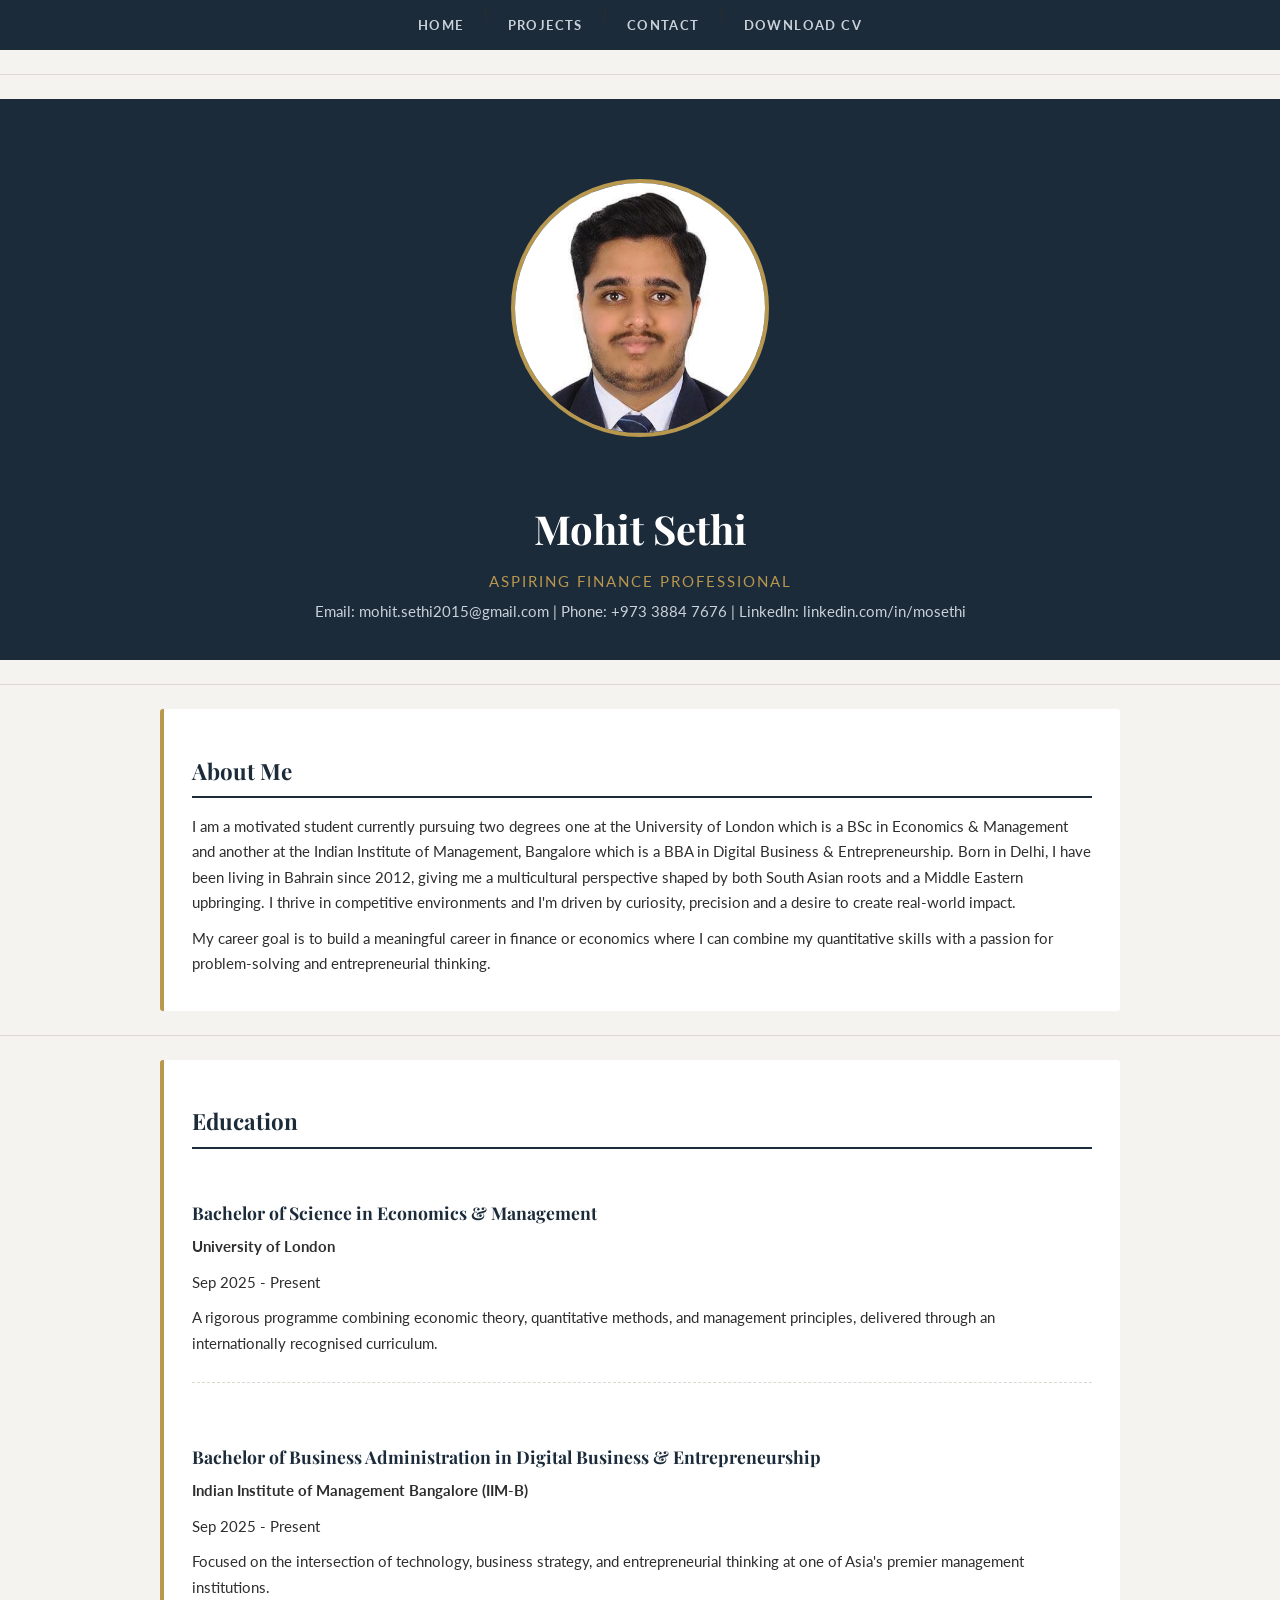
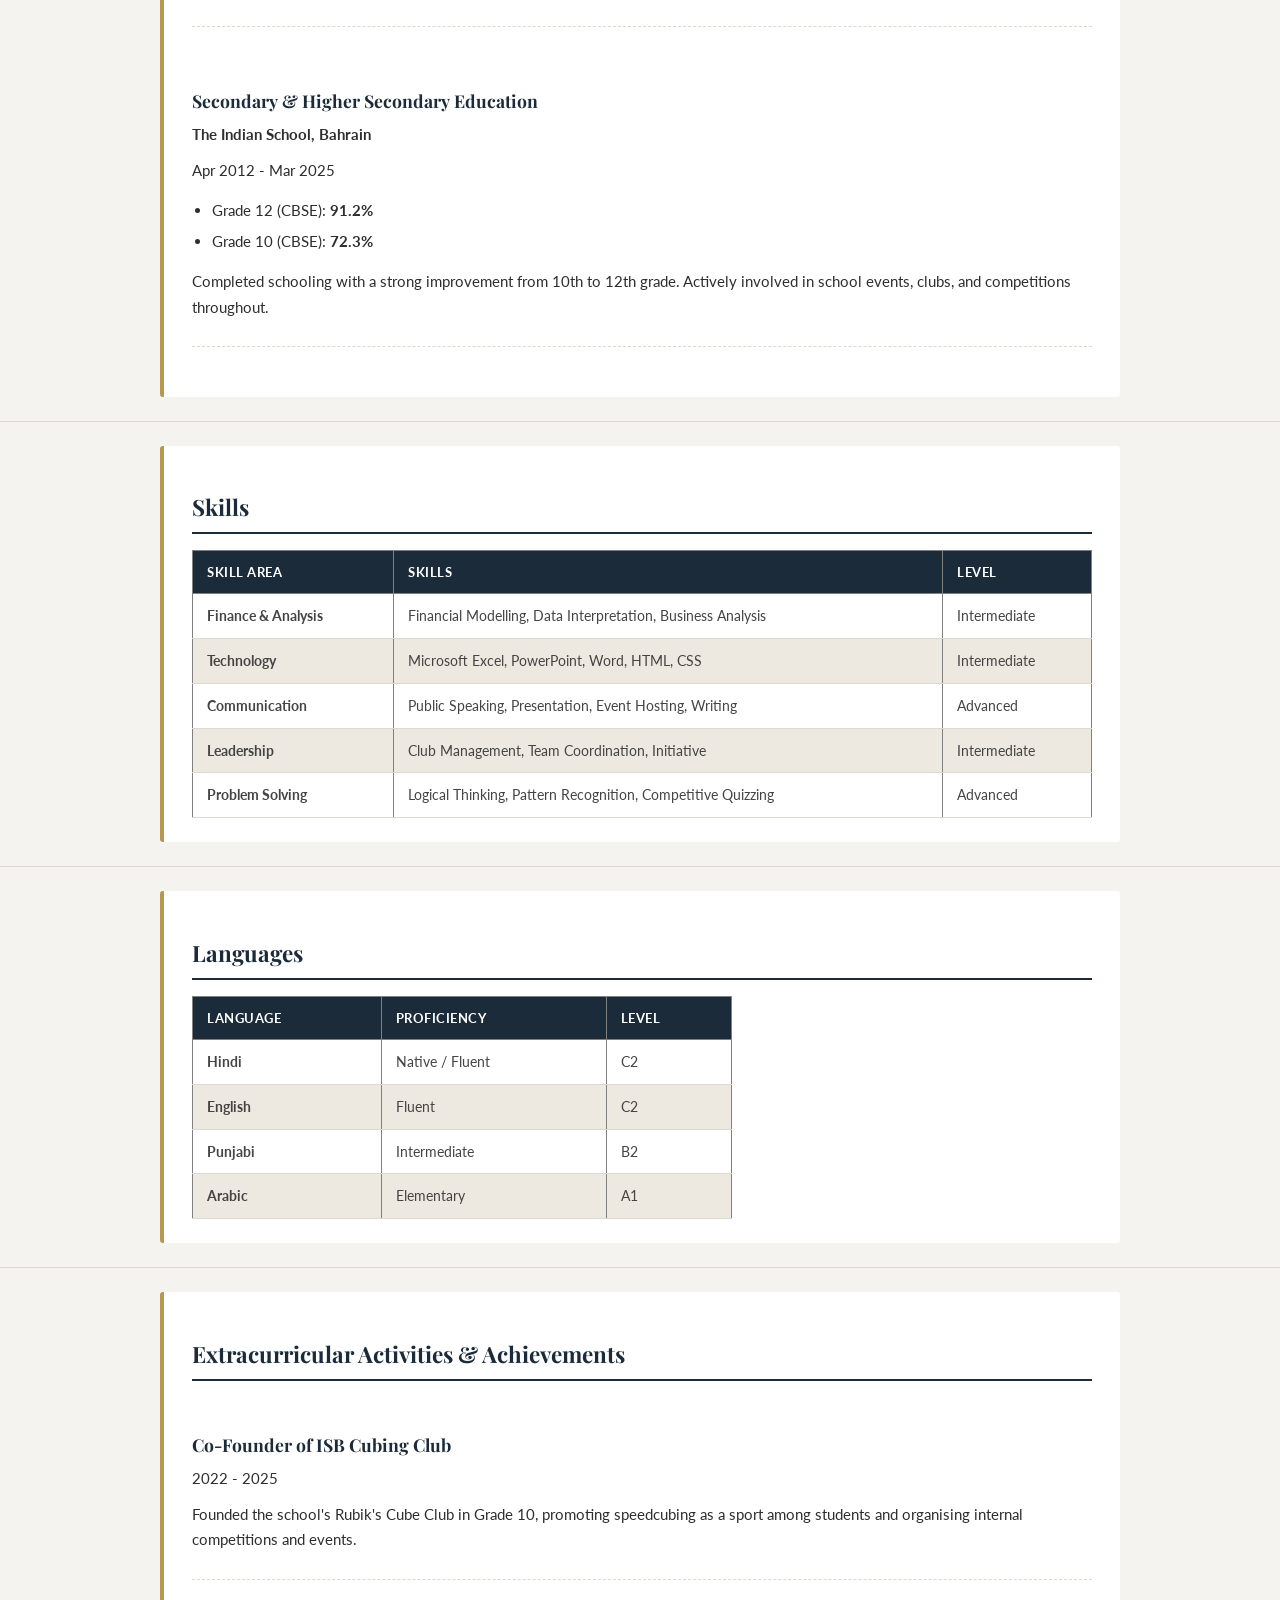
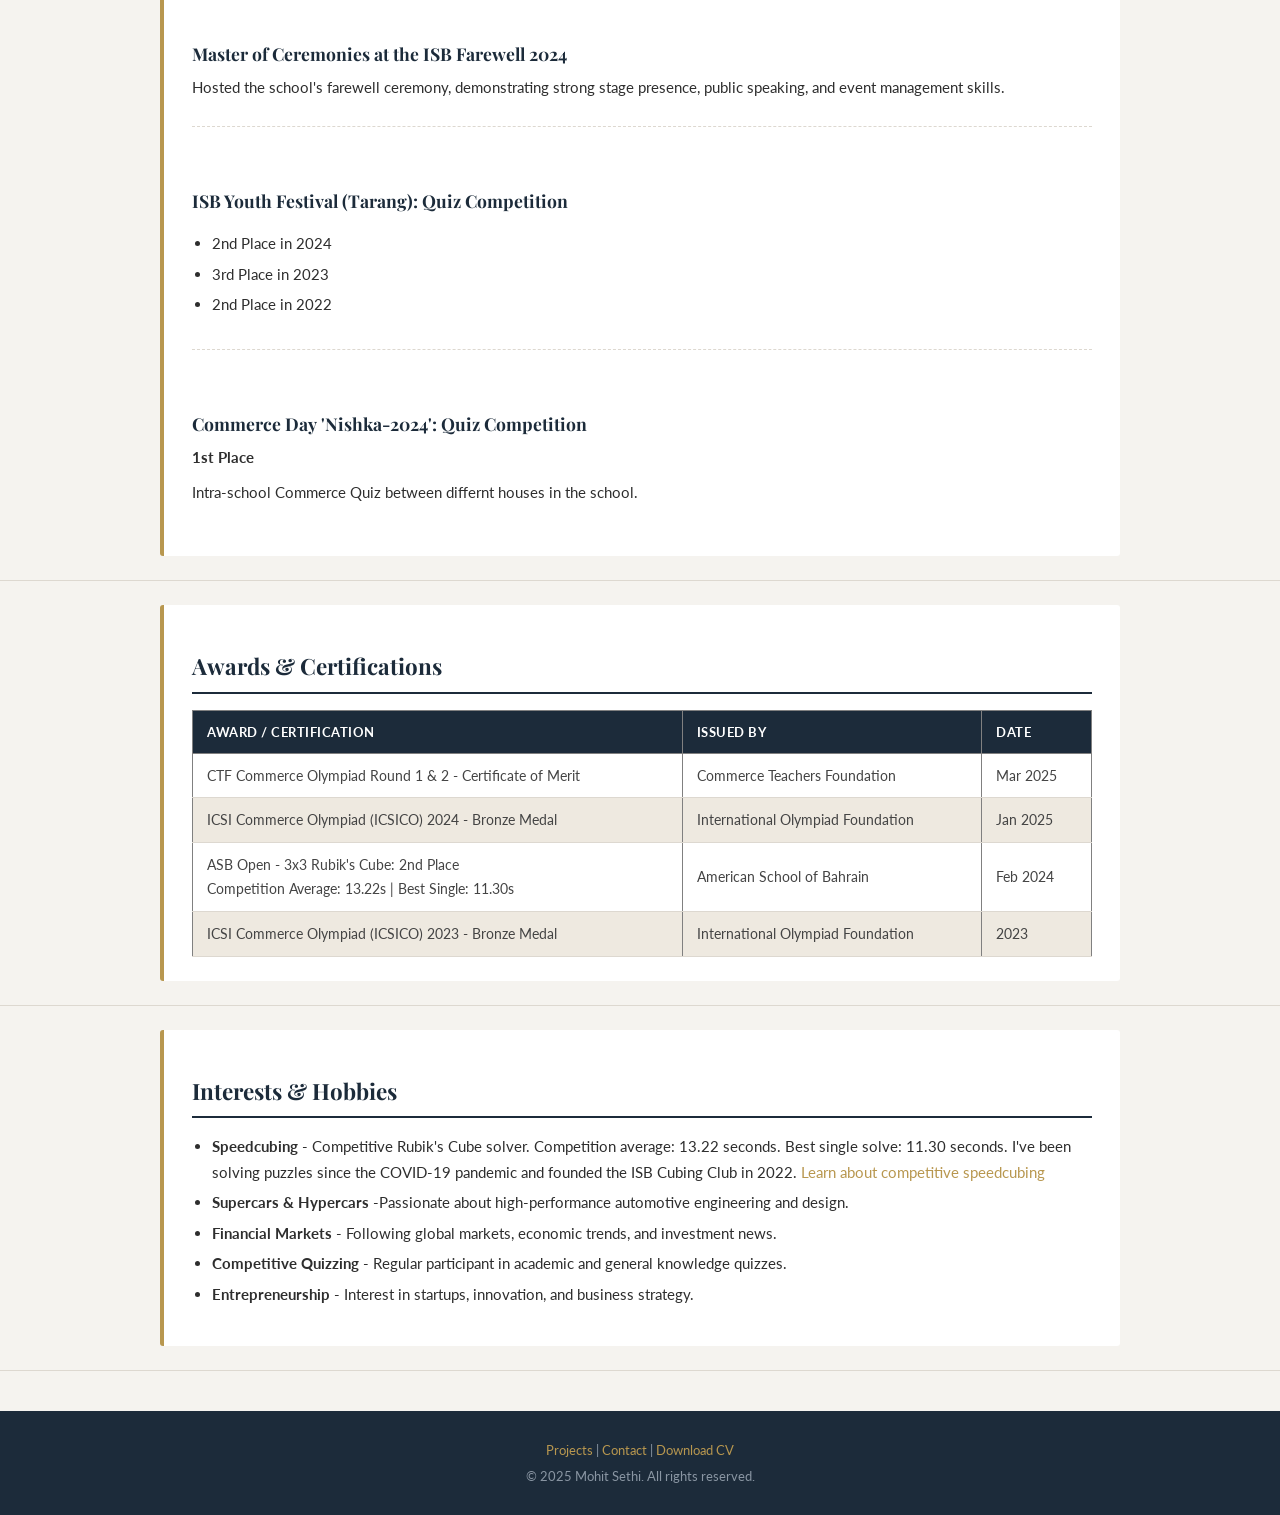
<file: Index.html>
<!DOCTYPE html>
<html lang="en">
<head>
    <meta charset="UTF-8">
    <title>Mohit Sethi - Resume</title>
    <link rel="stylesheet" href="style.css">
</head>

<body bgcolor="#f5f3ef">

    <!-- Navigation -->
    <nav>
        <a href="index.html">Home</a> |
        <a href="projects.html">Projects</a> |
        <a href="contact.html">Contact</a> |
       <a href="MohitSethi-CV.pdf" download>Download CV </a>
    </nav>

    <hr>

    <!-- Page Header -->
    <header>
        <img src="Photo.jpg" alt="Photo of Mohit Sethi" width="250" height="250">
        <br><br>
        <h1>Mohit Sethi</h1>
        <p><em>Aspiring Finance Professional</em></p>
        <p>
            Email: <a href="mailto:mohit.sethi2015@gmail.com">mohit.sethi2015@gmail.com</a> |
            Phone: <a href="tel:+97338847676">+973 3884 7676</a> |
            LinkedIn: <a href="https://www.linkedin.com/in/mosethi" target="_blank">linkedin.com/in/mosethi</a>
        </p>
    </header>

    <hr>

    <!-- About -->
    <section id="about">
        <h2>About Me</h2>
        <p>
            I am a motivated student currently pursuing two degrees one at the University of London which is a BSc in Economics & Management
            and another at the Indian Institute of Management, Bangalore which is a BBA in Digital Business & Entrepreneurship. 
            Born in Delhi, I have been living in Bahrain since 2012, giving me a multicultural perspective shaped by both South Asian roots and
            a Middle Eastern upbringing. I thrive in competitive environments and I'm driven by curiosity, precision and a desire to create real-world impact. 
        </p>
        <p>
            My career goal is to build a meaningful career in finance or economics where I can combine my quantitative skills
            with a passion for problem-solving and entrepreneurial thinking. 
        </p>
    </section>

    <hr>

    <!-- Education -->
    <section id="education">
        <h2>Education</h2>

        <article>
            <h3>Bachelor of Science in Economics & Management</h3>
            <p><strong>University of London</strong></p>
            <p>Sep 2025 - Present</p>
            <p>
                A rigorous programme combining economic theory, quantitative methods,
                and management principles, delivered through an internationally recognised curriculum.
            </p>
        </article>

        <br>

        <article>
            <h3>Bachelor of Business Administration in Digital Business & Entrepreneurship</h3>
            <p><strong>Indian Institute of Management Bangalore (IIM-B)</strong></p>
            <p>Sep 2025 - Present</p>
            <p>
                Focused on the intersection of technology, business strategy, and entrepreneurial
                thinking at one of Asia's premier management institutions.
            </p>
        </article>

        <br>

        <article>
            <h3>Secondary & Higher Secondary Education </h3>
            <p><strong>The Indian School, Bahrain</strong></p>
            <p>Apr 2012 - Mar 2025</p>
            <ul>
                <li>Grade 12 (CBSE): <strong>91.2%</strong></li>
                <li>Grade 10 (CBSE): <strong>72.3%</strong></li>
            </ul>
            <p>
                Completed schooling with a strong improvement from 10th to 12th grade.
                Actively involved in school events, clubs, and competitions throughout.
            </p>
        </article>

        <br>

    </section>

    <hr>

    <!-- Skills Table -->
    <section id="skills">
        <h2>Skills</h2>

        <table border="1" cellpadding="8" cellspacing="0" width="100%">
            <thead bgcolor="#1c2b3a">
                <tr>
                    <th><font color="white">Skill Area</font></th>
                    <th><font color="white">Skills</font></th>
                    <th><font color="white">Level</font></th>
                </tr>
            </thead>
            <tbody>
                <tr>
                    <td><strong>Finance &amp; Analysis</strong></td>
                    <td>Financial Modelling, Data Interpretation, Business Analysis</td>
                    <td>Intermediate</td>
                </tr>
                <tr bgcolor="#eee9e0">
                    <td><strong>Technology</strong></td>
                    <td>Microsoft Excel, PowerPoint, Word, HTML, CSS</td>
                    <td>Intermediate</td>
                </tr>
                <tr>
                    <td><strong>Communication</strong></td>
                    <td>Public Speaking, Presentation, Event Hosting, Writing</td>
                    <td>Advanced</td>
                </tr>
                <tr bgcolor="#eee9e0">
                    <td><strong>Leadership</strong></td>
                    <td>Club Management, Team Coordination, Initiative</td>
                    <td>Intermediate</td>
                </tr>
                <tr>
                    <td><strong>Problem Solving</strong></td>
                    <td>Logical Thinking, Pattern Recognition, Competitive Quizzing</td>
                    <td>Advanced</td>
                </tr>
            </tbody>
        </table>
    </section>

    <hr>

    <!-- Languages Table -->
    <section id="languages">
        <h2>Languages</h2>

        <table border="1" cellpadding="8" cellspacing="0" width="60%">
            <thead bgcolor="#1c2b3a">
                <tr>
                    <th><font color="white">Language</font></th>
                    <th><font color="white">Proficiency</font></th>
                    <th><font color="white">Level</font></th>
                </tr>
            </thead>
            <tbody>
                <tr>
                    <td><strong>Hindi</strong></td>
                    <td>Native / Fluent</td>
                    <td>C2</td>
                </tr>
                <tr bgcolor="#eee9e0">
                    <td><strong>English</strong></td>
                    <td>Fluent</td>
                    <td>C2</td>
                </tr>
                <tr>
                    <td><strong>Punjabi</strong></td>
                    <td>Intermediate</td>
                    <td>B2</td>
                </tr>
                <tr bgcolor="#eee9e0">
                    <td><strong>Arabic</strong></td>
                    <td>Elementary</td>
                    <td>A1</td>
                </tr>
            </tbody>
        </table>
    </section>

    <hr>

    <!-- Extracurricular Activities -->
    <section id="activities">
        <h2>Extracurricular Activities & Achievements</h2>

        <article>
            <h3>Co-Founder of ISB Cubing Club </h3>
            <p>2022 - 2025</p>
            <p>
                Founded the school's Rubik's Cube Club in Grade 10, promoting speedcubing as a
                sport among students and organising internal competitions and events.
            </p>
        </article>

        <br>

        <article>
            <h3>Master of Ceremonies at the ISB Farewell 2024</h3>
            <p>
                Hosted the school's farewell ceremony, demonstrating strong stage presence,
                public speaking, and event management skills.
            </p>
        </article>

        <br>

        <article>
            <h3>ISB Youth Festival (Tarang): Quiz Competition</h3>
            <ul>
                <li>2nd Place in 2024</li>
                <li>3rd Place in 2023</li>
                <li>2nd Place in 2022</li>
            </ul>
        </article>

        <br>

        <article>
            <h3>Commerce Day 'Nishka-2024': Quiz Competition</h3>
            <p><strong>1st Place</strong> </p>
            <p>Intra-school Commerce Quiz between differnt houses in the school.</p>
        </article>

    </section>

    <hr>

    <!-- Awards & Certifications -->
    <section id="awards">
        <h2>Awards & Certifications</h2>

        <table border="1" cellpadding="8" cellspacing="0" width="100%">
            <thead bgcolor="#1c2b3a">
                <tr>
                    <th><font color="white">Award / Certification</font></th>
                    <th><font color="white">Issued By</font></th>
                    <th><font color="white">Date</font></th>
                </tr>
            </thead>
            <tbody>
                <tr>
                    <td>CTF Commerce Olympiad Round 1 & 2 - Certificate of Merit</td>
                    <td>Commerce Teachers Foundation</td>
                    <td>Mar 2025</td>
                </tr>
                <tr bgcolor="#eee9e0">
                    <td>ICSI Commerce Olympiad (ICSICO) 2024 - Bronze Medal</td>
                    <td>International Olympiad Foundation</td>
                    <td>Jan 2025</td>
                </tr>
                <tr>
                    <td>ASB Open - 3x3 Rubik's Cube: 2nd Place<br>Competition Average: 13.22s | Best Single: 11.30s</td>
                    <td>American School of Bahrain</td>
                    <td>Feb 2024</td>
                </tr>
                <tr bgcolor="#eee9e0">
                    <td>ICSI Commerce Olympiad (ICSICO) 2023 - Bronze Medal</td>
                    <td>International Olympiad Foundation</td>
                    <td>2023</td>
                </tr>
            </tbody>
        </table>
    </section>

    <hr>

    <!-- Hobbies -->
    <section id="hobbies">
        <h2>Interests &amp; Hobbies</h2>

        <ul>
            <li>
                <strong>Speedcubing</strong> - Competitive Rubik's Cube solver. 
                Competition average: 13.22 seconds. Best single solve: 11.30 seconds.
                I've been solving puzzles since the COVID-19 pandemic and founded the ISB Cubing Club in 2022.
                <a href="https://www.worldcubeassociation.org" target="_blank">Learn about competitive speedcubing</a>
            </li>
            <li>
                <strong>Supercars & Hypercars</strong> -Passionate about high-performance
                automotive engineering and design.
            </li>
            <li><strong>Financial Markets</strong> - Following global markets, economic trends, and investment news.</li>
            <li><strong>Competitive Quizzing</strong> - Regular participant in academic and general knowledge quizzes.</li>
            <li><strong>Entrepreneurship</strong> - Interest in startups, innovation, and business strategy.</li>
        </ul>
    </section>

    <hr>

    <!-- Footer -->
    <footer>
        <p>
            <a href="projects.html">Projects</a> |
            <a href="contact.html">Contact</a> |
            <a href="MohitSethi-CV.pdf" download>Download CV </a>
        </p>
        <p>&copy; 2025 Mohit Sethi. All rights reserved.</p>
    </footer>

</body>
</html>
</file>
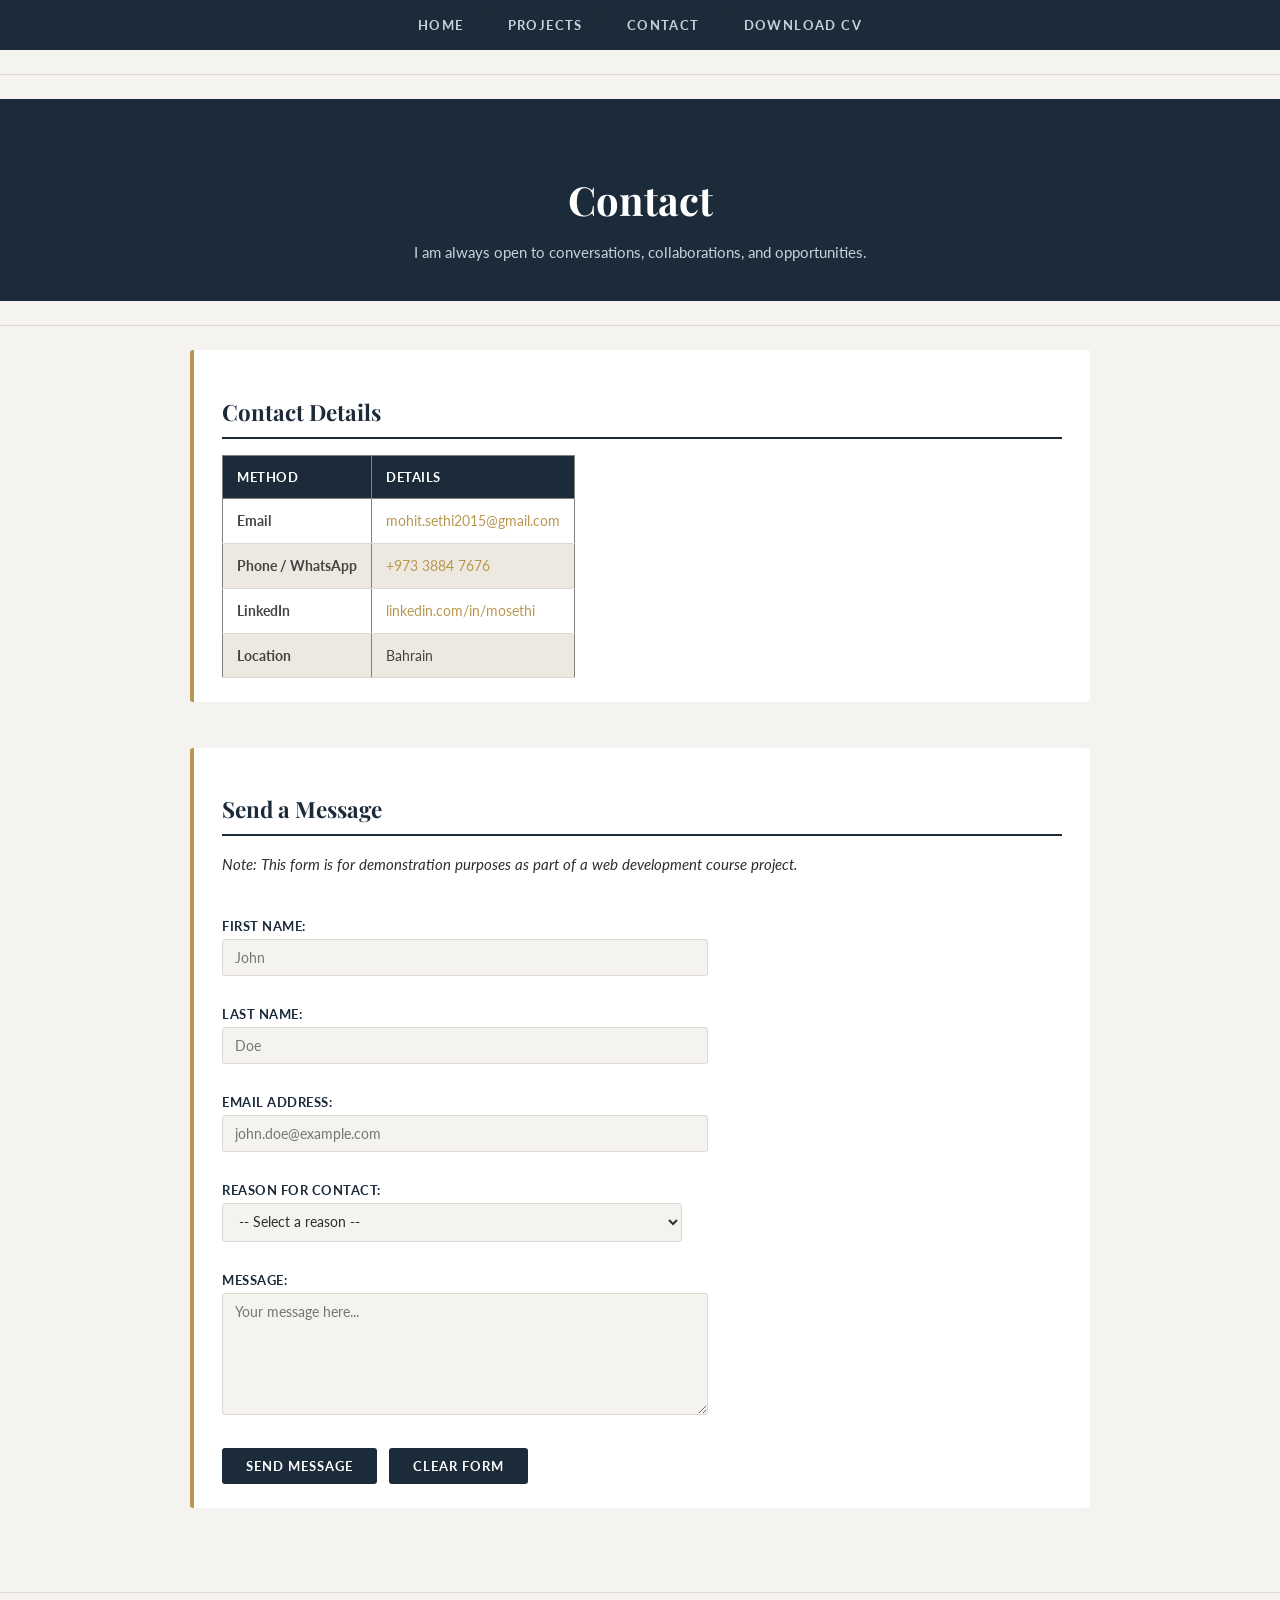
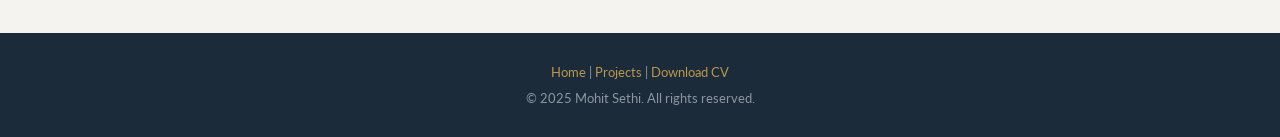
<file: Contact.html>
<!DOCTYPE html>
<html lang="en">
<head>
    <meta charset="UTF-8">
    <title>Contact - Mohit Sethi</title>
    <link rel="stylesheet" href="style.css">
</head>

<body bgcolor="#f5f3ef">

    <nav>
        <a href="index.html">Home</a> |
        <a href="projects.html">Projects</a> |
        <a href="contact.html">Contact</a> |
        <a href="MohitSethi-CV.pdf" download>Download CV </a>
    </nav>

    <hr>

    <header>
        <h1>Contact</h1>
        <p>I am always open to conversations, collaborations, and opportunities.</p>
    </header>

    <hr>

    <main>

        <section id="contact-details">
            <h2>Contact Details</h2>

            <table border="1" cellpadding="8" cellspacing="0">
                <thead bgcolor="#1c2b3a">
                    <tr>
                        <th><font color="white">Method</font></th>
                        <th><font color="white">Details</font></th>
                    </tr>
                </thead>
                <tbody>
                    <tr>
                        <td><strong>Email</strong></td>
                        <td><a href="mailto:mohit.sethi2015@gmail.com">mohit.sethi2015@gmail.com</a></td>
                    </tr>
                    <tr bgcolor="#eee9e0">
                        <td><strong>Phone / WhatsApp</strong></td>
                        <td><a href="tel:+97338847676">+973 3884 7676</a></td>
                    </tr>
                    <tr>
                        <td><strong>LinkedIn</strong></td>
                        <td><a href="https://www.linkedin.com/in/mosethi" target="_blank">linkedin.com/in/mosethi</a></td>
                    </tr>
                    <tr bgcolor="#eee9e0">
                        <td><strong>Location</strong></td>
                        <td>Bahrain</td>
                    </tr>
                </tbody>
            </table>
        </section>

        <br>

        <section id="contact-form">
            <h2>Send a Message</h2>
            <p><em>Note: This form is for demonstration purposes as part of a web development course project.</em></p>

            <br>

            <form action="#" method="post">

                <label for="fname">First Name:</label><br>
                <input type="text" id="fname" name="first_name" placeholder="John"><br><br>

                <label for="lname">Last Name:</label><br>
                <input type="text" id="lname" name="last_name" placeholder="Doe"><br><br>

                <label for="email">Email Address:</label><br>
                <input type="email" id="email" name="email" placeholder="john.doe@example.com"><br><br>

                <label for="subject">Reason for Contact:</label><br>
                <select id="subject" name="subject">
                    <option value="">-- Select a reason --</option>
                    <option value="opportunity">Job / Internship Opportunity</option>
                    <option value="collaboration">Collaboration</option>
                    <option value="general">General Enquiry</option>
                    <option value="other">Other</option>
                </select><br><br>

                <label for="message">Message:</label><br>
                <textarea id="message" name="message" rows="6" cols="50" placeholder="Your message here..."></textarea><br><br>

                <button type="submit">Send Message</button>
                <button type="reset">Clear Form</button>

            </form>
        </section>

    </main>

    <hr>

    <footer>
        <p>
            <a href="index.html">Home</a> |
            <a href="projects.html">Projects</a> |
            <a href="MohitSethi-CV.pdf" download>Download CV </a>
        </p>
        <p>&copy; 2025 Mohit Sethi. All rights reserved.</p>
    </footer>

</body>
</html>
</file>
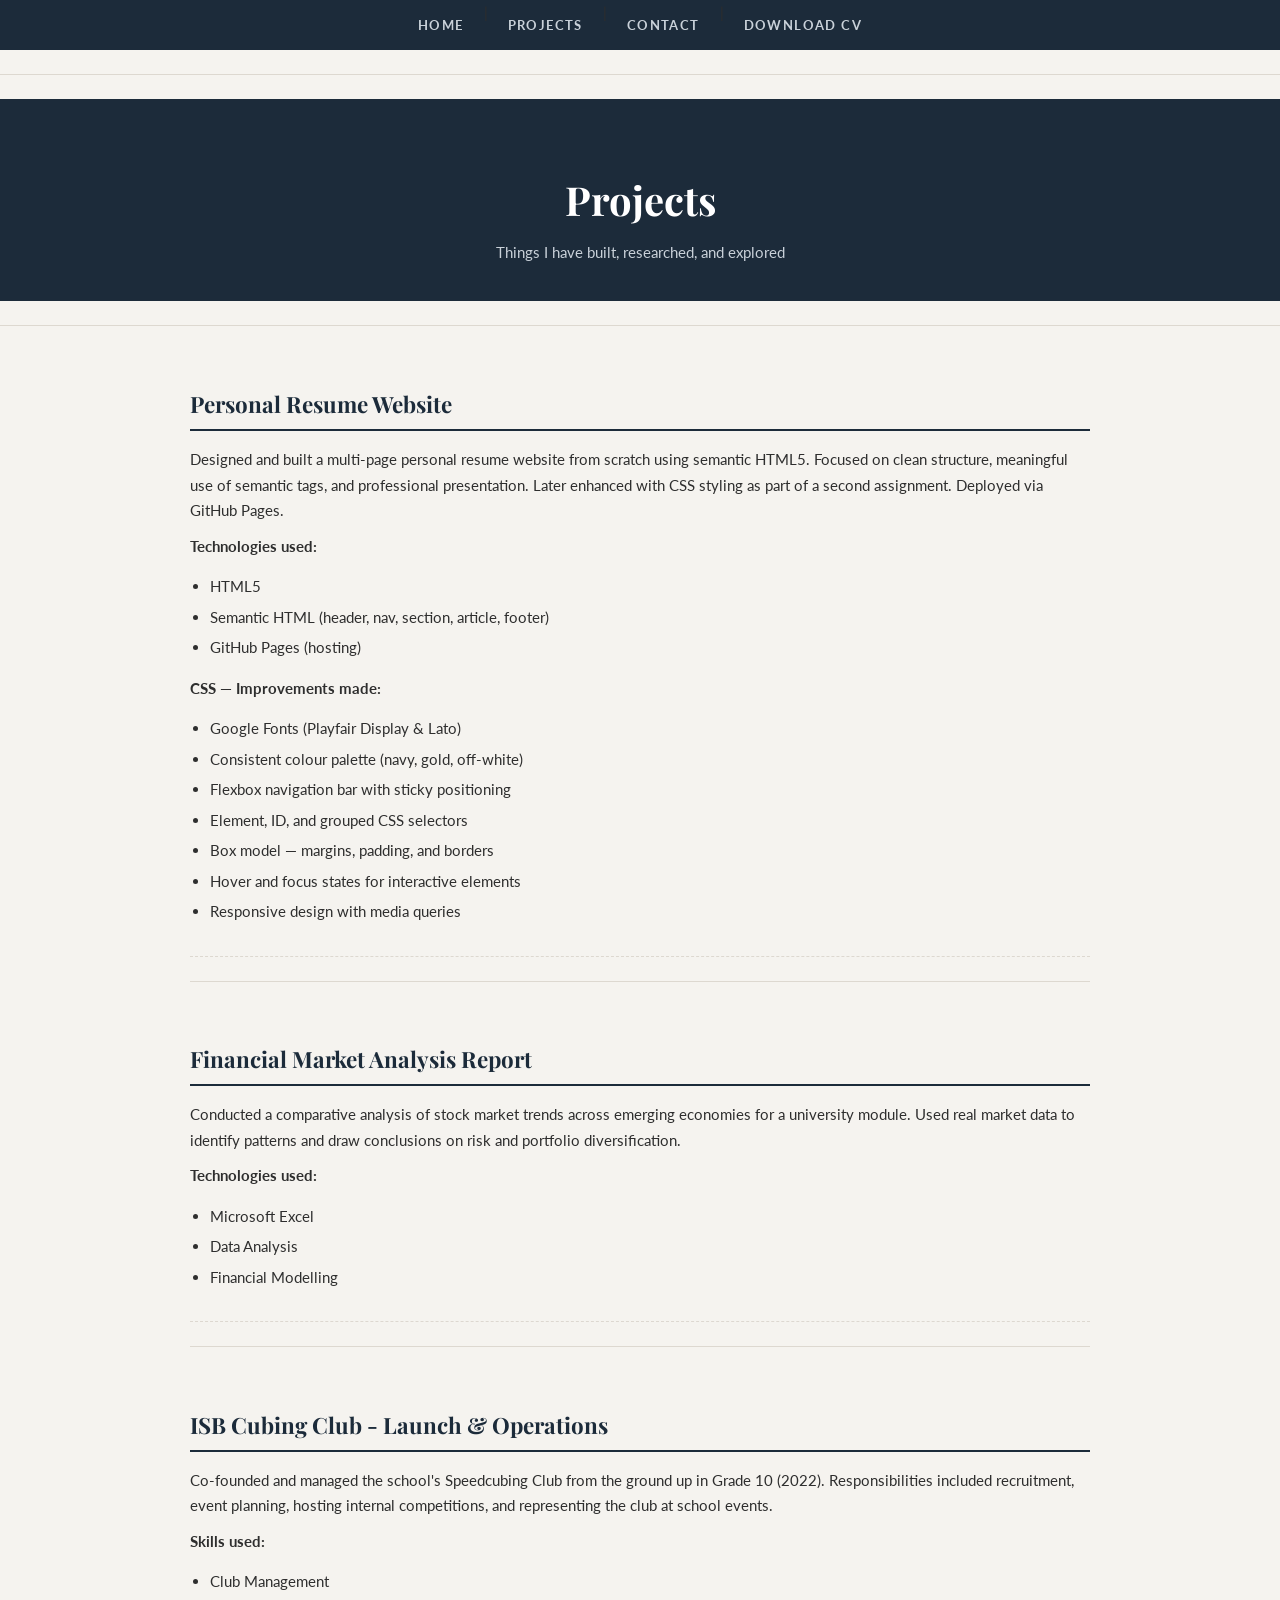
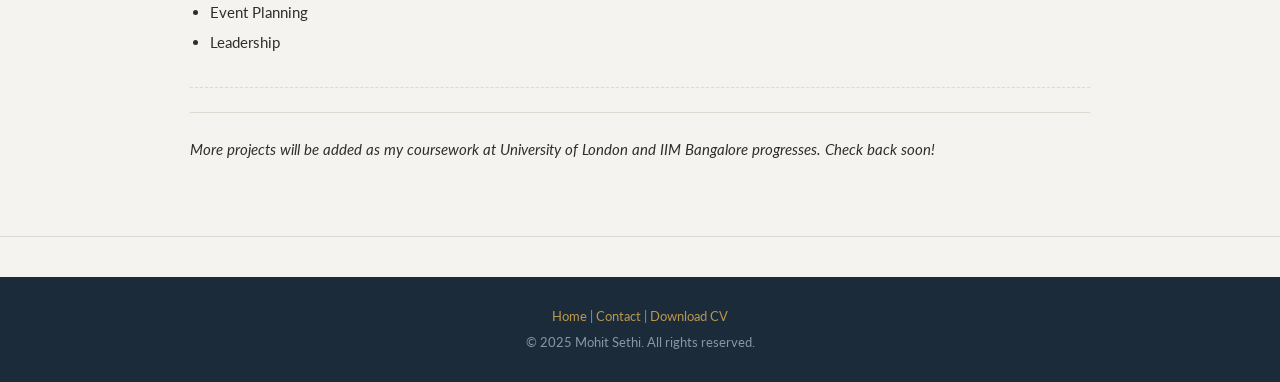
<file: projects.html>
<!DOCTYPE html>
<html lang="en">
<head>
    <meta charset="UTF-8">
    <title>Projects - Mohit Sethi</title>
    <link rel="stylesheet" href="style.css">
</head>

<body bgcolor="#f5f3ef">

    <nav>
        <a href="index.html">Home</a> |
        <a href="projects.html">Projects</a> |
        <a href="contact.html">Contact</a> |
        <a href="MohitSethi-CV.pdf" download>Download CV </a>
    </nav>

    <hr>

    <header>
        <h1>Projects</h1>
        <p>Things I have built, researched, and explored</p>
    </header>

    <hr>

    <main>

        <article>
            <h2>Personal Resume Website</h2>
            <p>
                Designed and built a multi-page personal resume website from scratch using
                semantic HTML5. Focused on clean structure, meaningful use of semantic tags,
                and professional presentation. Later enhanced with CSS styling as part of a
        second assignment. Deployed via GitHub Pages.
            </p>
            <p><strong>Technologies used:</strong></p>
            <ul>
                <li>HTML5</li>
                <li>Semantic HTML (header, nav, section, article, footer)</li>
                <li>GitHub Pages (hosting)</li>
            </ul>
            <p><strong>CSS — Improvements made:</strong></p>
    <ul>
        <li>Google Fonts (Playfair Display & Lato)</li>
        <li>Consistent colour palette (navy, gold, off-white)</li>
        <li>Flexbox navigation bar with sticky positioning</li>
        <li>Element, ID, and grouped CSS selectors</li>
        <li>Box model — margins, padding, and borders</li>
        <li>Hover and focus states for interactive elements</li>
        <li>Responsive design with media queries</li>
    </ul>
        </article>

        <hr>

        <article>
            <h2>Financial Market Analysis Report</h2>
            <p>
                Conducted a comparative analysis of stock market trends across emerging economies
                for a university module. Used real market data to identify patterns and draw
                conclusions on risk and portfolio diversification.
            </p>
            <p><strong>Technologies used:</strong></p>
            <ul>
                <li>Microsoft Excel</li>
                <li>Data Analysis</li>
                <li>Financial Modelling</li>
            </ul>
        </article>

        <hr>

        <article>
            <h2>ISB Cubing Club - Launch & Operations</h2>
            <p>
                Co-founded and managed the school's Speedcubing Club from the ground up in Grade 10 (2022).
                Responsibilities included recruitment, event planning, hosting internal
                competitions, and representing the club at school events.
            </p>
            <p><strong>Skills used:</strong></p>
            <ul>
                <li>Club Management</li>
                <li>Event Planning</li>
                <li>Leadership</li>
            </ul>
        </article>

        <hr>

        <p><em>More projects will be added as my coursework at University of London and IIM Bangalore progresses. Check back soon!</em></p>

    </main>

    <hr>

    <footer>
        <p>
            <a href="index.html">Home</a> |
            <a href="contact.html">Contact</a> |
            <a href="MohitSethi-CV.pdf" download>Download CV </a>
        </p>
        <p>&copy; 2025 Mohit Sethi. All rights reserved.</p>
    </footer>

</body>
</html>
</file>
<file: style.css>
/* ============================================
   style.css — Mohit Sethi Resume Website
   ============================================ */

/* ── Google Font Import ── */
@import url('https://fonts.googleapis.com/css2?family=Lato:wght@300;400;700&family=Playfair+Display:wght@600;700&display=swap');


/* ── 1. ELEMENT SELECTORS — Base Styles ── */

body {
    font-family: 'Lato', sans-serif;
    background-color: #f5f3ef;
    color: #2e2e2e;
    margin: 0;
    padding: 0;
    font-size: 15px;
    line-height: 1.7;
}

h1, h2, h3 {
    font-family: 'Playfair Display', serif;
    color: #1c2b3a;
}

h1 {
    font-size: 2.2rem;
    margin-bottom: 6px;
}

h2 {
    font-size: 1.4rem;
    border-bottom: 2px solid #1c2b3a;
    padding-bottom: 6px;
    margin-bottom: 16px;
}

h3 {
    font-size: 1.1rem;
    margin-bottom: 4px;
}

p {
    margin: 6px 0 10px 0;
}

a {
    color: #b8974f;
    text-decoration: none;
}

a:hover {
    text-decoration: underline;
    color: #1c2b3a;
}

hr {
    border: none;
    border-top: 1px solid #ddd8d0;
    margin: 24px 0;
}

ul {
    padding-left: 20px;
}

ul li {
    margin-bottom: 5px;
}


/* ── 2. ID SELECTOR — Page wrapper ── */

#about,
#education,
#skills,
#languages,
#activities,
#awards,
#hobbies,
#contact-details,
#contact-form {
    background-color: #ffffff;
    padding: 24px 28px;
    margin-bottom: 20px;
    border-left: 4px solid #b8974f;
    border-radius: 3px;
}


/* ── 3. ELEMENT SELECTOR — Nav bar with Flexbox ── */

nav {
    background-color: #1c2b3a;
    display: flex;
    justify-content: center;
    flex-wrap: wrap;
    gap: 0;
    position: sticky;
    top: 0;
    z-index: 100;
    padding: 0;
}

nav a {
    color: #c9d1d9;
    text-decoration: none;
    padding: 14px 20px;
    font-size: 13px;
    font-weight: 700;
    letter-spacing: 1.4px;
    text-transform: uppercase;
    font-family: 'Lato', sans-serif;
}

nav a:hover {
    color: #b8974f;
    background-color: rgba(255, 255, 255, 0.05);
    text-decoration: none;
}

/* Hide the | pipe separators between nav links */
nav br {
    display: none;
}


/* ── 4. ELEMENT SELECTOR — Header ── */

header {
    background-color: #1c2b3a;
    color: #ffffff;
    text-align: center;
    padding: 40px 20px 32px;
}

header h1 {
    color: #ffffff;
    font-size: 2.5rem;
    margin-bottom: 6px;
}

header p {
    color: #c9d1d9;
    margin: 4px 0;
}

header em {
    color: #b8974f;
    font-style: normal;
    letter-spacing: 2px;
    font-size: 0.95rem;
    text-transform: uppercase;
}

header a {
    color: #c9d1d9;
}

header a:hover {
    color: #b8974f;
}

header img {
    border-radius: 50%;
    border: 4px solid #b8974f;
    display: block;
    margin: 40px auto -20px auto;
}


/* ── 5. CLASS SELECTOR — Page wrapper (applied via main/section) ── */

main {
    max-width: 900px;
    margin: 0 auto;
    padding: 0 24px 40px;
}

section {
    max-width: 900px;
    margin: 0 auto;
    padding: 0 24px;
}


/* ── 6. ELEMENT SELECTOR — Tables ── */

table {
    border-collapse: collapse;
    font-size: 14px;
}

thead {
    background-color: #1c2b3a;
}

thead th {
    color: #ffffff;
    font-family: 'Lato', sans-serif;
    font-size: 13px;
    letter-spacing: 0.5px;
    text-transform: uppercase;
    padding: 10px 14px;
    text-align: left;
}

tbody tr {
    border-bottom: 1px solid #ddd8d0;
}

tbody tr:hover {
    background-color: #eee9e0;
}

tbody td {
    padding: 10px 14px;
    color: #444;
}


/* ── 7. ELEMENT SELECTOR — Article cards ── */

article {
    padding: 16px 0;
    border-bottom: 1px dashed #ddd8d0;
}

article:last-child {
    border-bottom: none;
}

article h3 {
    color: #1c2b3a;
}


/* ── 8. ELEMENT SELECTOR — Footer ── */

footer {
    background-color: #1c2b3a;
    color: #8a96a3;
    text-align: center;
    padding: 24px 20px;
    font-size: 13px;
    margin-top: 40px;
}

footer p {
    margin: 4px 0;
    color: #8a96a3;
}

footer a {
    color: #b8974f;
}

footer a:hover {
    color: #ffffff;
}


/* ── 9. ELEMENT SELECTOR — Forms ── */

form label {
    font-weight: 700;
    font-size: 13px;
    text-transform: uppercase;
    letter-spacing: 0.5px;
    color: #1c2b3a;
}

form input,
form textarea,
form select {
    width: 100%;
    max-width: 460px;
    padding: 9px 12px;
    border: 1px solid #ddd8d0;
    border-radius: 3px;
    background-color: #f5f3ef;
    font-family: 'Lato', sans-serif;
    font-size: 14px;
    color: #2e2e2e;
}

form input:focus,
form textarea:focus,
form select:focus {
    outline: none;
    border-color: #b8974f;
    background-color: #ffffff;
}

form button {
    background-color: #1c2b3a;
    color: #ffffff;
    border: none;
    padding: 10px 24px;
    font-family: 'Lato', sans-serif;
    font-size: 13px;
    font-weight: 700;
    letter-spacing: 1px;
    text-transform: uppercase;
    border-radius: 3px;
    cursor: pointer;
    margin-right: 8px;
}

form button:hover {
    background-color: #b8974f;
}


/* ── 10. MEDIA QUERY — Mobile Responsive ── */

@media (max-width: 600px) {

    nav {
        justify-content: flex-start;
    }

    nav a {
        padding: 12px 14px;
        font-size: 12px;
    }

    header h1 {
        font-size: 1.8rem;
    }

    h2 {
        font-size: 1.2rem;
    }

    main, section {
        padding: 0 14px 30px;
    }

    #about, #education, #skills, #languages,
    #activities, #awards, #hobbies,
    #contact-details, #contact-form {
        padding: 16px 14px;
    }

    table {
        font-size: 12px;
    }

    form input,
    form textarea,
    form select {
        max-width: 100%;
    }
}
</file>
